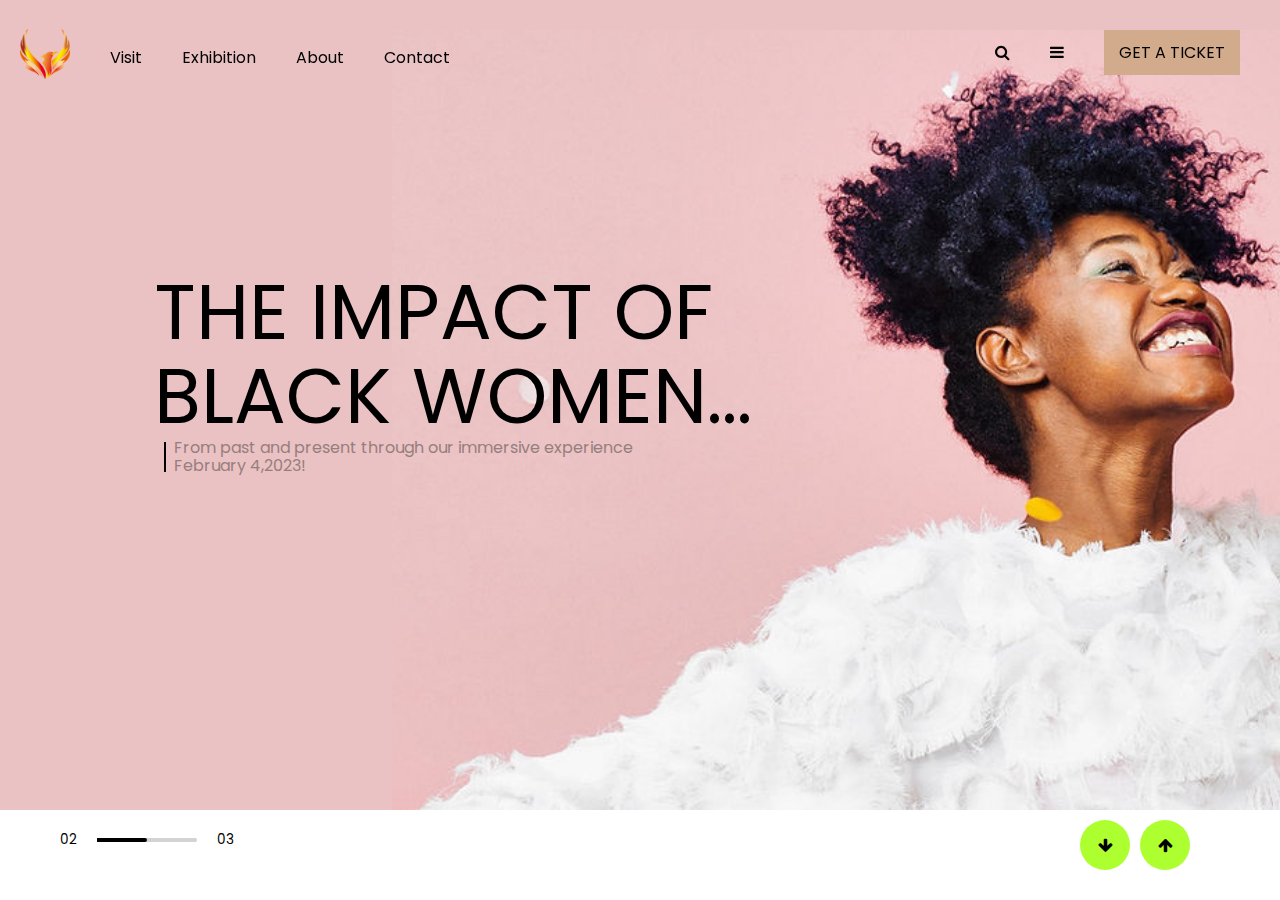
<file: index.html>
<!DOCTYPE html>
<html lang="en">
<head>
    <meta charset="UTF-8">
    <meta http-equiv="X-UA-Compatible" content="IE=edge">
    <meta name="viewport" content="width=device-width, initial-scale=1.0">
    <link rel="stylesheet" href="style.css">
    <link rel="stylesheet" href="https://cdnjs.cloudflare.com/ajax/libs/font-awesome/4.7.0/css/font-awesome.min.css">
    <link rel="preconnect" href="https://fonts.googleapis.com">
<link rel="preconnect" href="https://fonts.gstatic.com" crossorigin>
<link href="https://fonts.googleapis.com/css2?family=Poppins:ital,wght@0,100;0,200;0,300;0,400;0,500;0,600;1,100;1,200&family=Roboto:wght@300&display=swap" rel="stylesheet">
    <title>Document</title>
</head>
<body>
    <div class="header">
        <div class="left-header">
            <div class="logo">
                <img src="./pngwing.png" alt="Logo">
            </div>
        <ul class="navlinks" tabIndex="0">
            <li>Visit</li>
            <li>Exhibition</li>
            <li>About</li>
            <li>Contact</li>
        </ul>
        </div>

        <div class="right-header">
            <ul>
                <li class="right-icons"><i class="fa fa-search"></i></li>
                <li class="right-icons ham"><i class="fa fa-bars"></i></li>
                <li class="right-icons btn">GET A TICKET</li>
            </ul>
        </div>
    </div>
    <section class="hero">
        <div class="hero-img">
            <img src="backg.jpg" alt="">
        </div>
        <div class="hero-txt">
           <p class="large-hero">THE IMPACT OF BLACK WOMEN...</p> 
           <p class="small-hero">From past and present through our immersive experience February 4,2023!</p>
        </div>
    </section>
    <section class="footer">
        <div class="left-foot">
            <div>02</div>
            <div class="line"></div>
            <div>03</div>
        </div>
        <div class="right-foot">
            <div class="left-arrow"><i class="fa fa-arrow-down"></i></div>
            <div  class="right-arrow"><i class="fa fa-arrow-up"></i></div>
        </div>
    </section>
  <script src="script.js"></script>
</body>
</html>
</file>
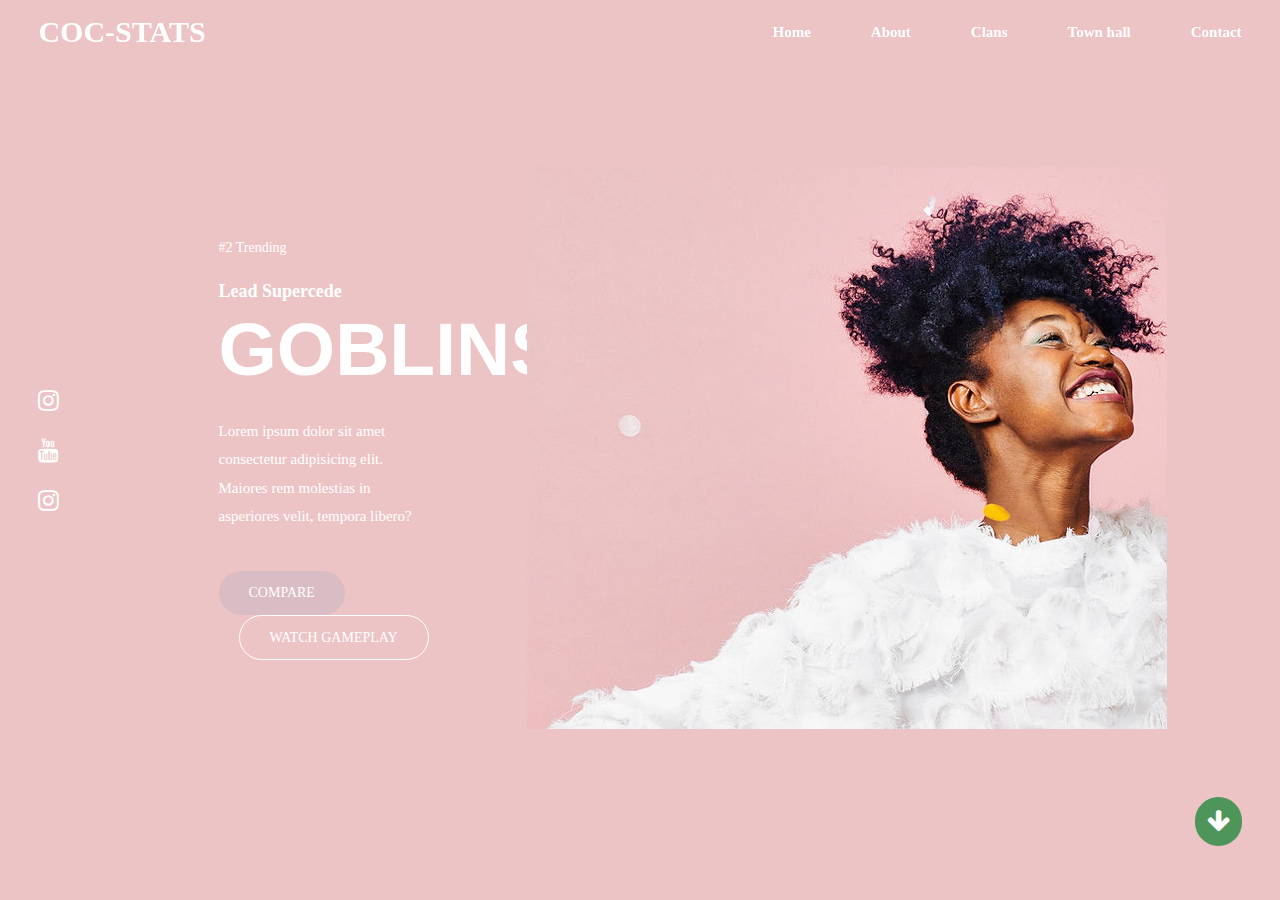
<file: index2.html>
<!DOCTYPE html>
<html lang="en">
<head>
    <meta charset="UTF-8">
    <meta http-equiv="X-UA-Compatible" content="IE=edge">
    <meta name="viewport" content="width=device-width, initial-scale=1.0">
    <link rel="stylesheet" href="style2.css">
    <link rel="stylesheet" href="https://cdnjs.cloudflare.com/ajax/libs/font-awesome/4.7.0/css/font-awesome.min.css">
    <title>Document</title>
</head>
<body>
    <header>
        <div class="logo"><a href="#">COC-STATS</a></div>
        <ul class="navlist">
            <li><a href="#">Home</a></li>
            <li><a href="#">About</a></li>
            <li><a href="#">Clans</a></li>
            <li><a href="#">Town hall</a></li>
            <li><a href="#">Contact</a></li>
        </ul>
        <div class="ham">
            <i class="fa fa-bars"></i>
        </div>
    </header>
    <section class="hero">
        <div class="hero-text">
            <h5>#2 Trending</h5>
            <h4>Lead Supercede</h4>
            <h1>GOBLINS</h1>
            <p>Lorem ipsum dolor sit amet consectetur adipisicing elit. Maiores rem molestias in asperiores velit, tempora libero?</p>
            <a href="#">Compare</a>
            <a href="#"  class="ctaa">Watch Gameplay</a>
        </div>
        <div class="hero-img">
            <img src="backg.jpg" alt="">
        </div>
    </section>
    <div class="icons">
        <a href="#"><i class="fa fa-instagram"></i></a>
        <a href="#"><i class="fa fa-youtube"></i></a>
        <a href="#"><i class="fa fa-instagram"></i></a>
    </div>
    <div class="scroll-down">
        <a href="#"><i class="fa fa-arrow-down"></i></a>
    </div>
</body>
</html>
</file>
<file: style.css>
*{
    margin: 0px;
    padding: 0px;
    box-sizing: border-box;
    font-family: 'Poppins', sans-serif;
    /* font-family: 'Roboto', sans-serif; */
}
.header{
    position: fixed;
    display: flex;
    justify-content: space-between;
    width: 100%;
    z-index: 99;
    align-items: center;
    padding: 20px;
}

.logo img{
    height: 50px;
    width: 50px;
    margin-right: 20px;
}

.left-header ul,.right-header ul{
    display: flex;
    text-decoration: none;
}

.left-header{
    display: flex;
    justify-content: center;
    align-items: center;
}

.left-header ul li,.right-header ul li{
    list-style-type: none;
    margin: 20px 20px;
}



.btn{
    background-color: #d2ab8c;
    padding: 10px 15px;
    margin-top: 10px !important;
    transition: all .5s ease-in;
}

.btn:hover{
    transform: translateX(7px);
    border-radius: 10px;
}

.thumbnail{
    width: 10px;
    height: 5px;
    background-color: black;
}

.right-icons{
    cursor: pointer;
}

.hero{
    height: 90vh;
    background-color: #eac2c3;
}

.hero-img{
    height: 100%;
    /* background: green; */
    display: flex;
    justify-content: end;

}
.hero-img img{
    margin-top: 30px;
}

.hero-txt{
    /* background: black; */
    position: absolute;
    top: 30%;
    left: 12%;
    width: 700px;
    line-height: 1.1;
    /* position: relative; */
}

.large-hero{
    font-size: 4.8rem;
}


.small-hero{
    font-size: 1rem;
    width: 70%;
    position: relative;
    color: #967e7e;
    transform: translateX(20px);
    
}
.small-hero:before{
    content: '';
    display: block;
    width: 2px;
    background-color: black;
    height: 30px;
    position: absolute;
    top: 10%;
    left: -10px;
    margin-right: 20px;
  
}

.footer{
    display: flex;
    justify-content: space-between;
}

.left-foot{
    display: flex;
    justify-content: center;
    align-items: center;
}
.line{
    height: 4px;
    width: 100px;
    background-color: rgb(211, 211, 211);
    border-radius: 10px;
}
.line:after{
    content: '';
    display: block;
    width: 50px;
    height: 4px;
    background-color: black;
    border-top-right-radius:10px;
    border-bottom-right-radius: 10px;
}

.right-foot{
    width: 200px;
    display: flex;
}

.right-foot div{
    /* padding: 15px; */
    background-color: greenyellow;
    margin-right: 10px;
    width: 50px;
    height: 50px;
    display: flex;
    justify-content: center;
    align-items: center;
    text-align: center;
    margin-top: 10px;
}

.right-foot div{
    border-radius: 50%;
}

.left-foot{
    margin-left: 50px;
}

.left-foot div{
    margin: 10px;
    font-size: 0.85rem;
}


@media (max-width:900px){
    .hero-txt .large-hero{
        font-size: 3.2rem;
        width: 410px;
    }
}

@media (max-width:789px){
    .header{
        padding-top:10px;
        padding-bottom: 10px;
    }

    .hero-txt .large-hero{
        font-size: 2.5rem;
        width: 350px;
    }

    .hero-txt .small-hero{
        font-size: 0.7rem;
    }

    .small-hero:before{
        left: -10%;
    }

    .hero-img img{
        margin-top: 50px;
    }
    .btn{
        margin: 0;
    }
}


@media (max-width:789px){
    .hero-txt {
        top: 50%;
        left: 12%;
        font-size: 2.5rem;
        width: 250px;
    }
    .right-foot{
        width: 150px;
        margin-right: 10px;
    }

    .right-foot div{
        height: 30px;
        width: 30px;
        font-size: 0.7rem;
    }

    .left-foot{
        font-size: 0.6rem;
    }
}

@media (max-width:600px){
    .left-foot{
        font-size: 0.6rem;
    }
    
    .right-foot{
        margin:0;
        width: 100px;
    }
    .left-foot div{
        margin: 5px;
    }

    .left-foot{
        margin: 0px;
        margin-left: 5px;
    }
    .right-foot{
        margin: 0px;
        padding: 5px;
    }

    .header{
        padding: 10px;
    }

    .btn{
        margin-right: 10px;
    }

    .left-header ul li,.right-header ul li{
        margin: 10px 10px;
    }
}


@media (max-width:800px){
    ul{
        transition: all 0.5s ease-in-out;
    }
    .left-header .navlinks{
        /* display: none; */
        flex-direction: column;
        position: absolute;
        top: 80%;
        left: 100%;
        width: 80%;
        text-align: center;
        transition: all 0.5s ease-in-out;   
    }
    .left-header .navlinks li{
        padding: 10px;
        display: block;
        background-color: #f8e8e8;
        margin: 0px;
        transition: all .3s ease-in;
        border-radius: 10px;
        margin: 3px 0px;
        opacity: 0.7;
    }

    .left-header .navlinks li:hover{
        color: white;
        background-color: #ca9a9a;
        opacity: 1;
        font-weight: 400;
        
    }

    .navlinks.open{
        display: block;
        transition: all .5s ease-in;
        left: 10%;
    }

    .btn{
        padding: 5px 10px;
        margin-bottom: 5px;
    }

    .hero-txt .small-hero{
        width: 90%;
        font-size: 0.75rem;
    }
    
}

@media (max-width:400px){
    header{
        padding: 10px;
    }
    .hero-txt{
        top: 70%;
    }

    .hero-txt .large-hero{
        font-size: 2.5rem;
        width: 200px;
        font-size: 1.5rem;
       
    }

    .hero-txt .small-hero{
        font-size: 0.76rem ; 
    }

    .btn{
        font-size: 0.8rem;
        padding: 5px 7px;
        margin: 0px;
    }
    
}
</file>
<file: style2.css>
*{
    padding:0;
    margin:0;
    box-sizing: border-box;
    list-style: none;
    text-decoration: none;
}

body{
    background-color: red;
}

.logo{
    font-size: 30px;
    font-weight: 700;
    color: white;
}
.logo a{
    color: white;
}

header{
    position: fixed;
    right: 0;
    top: 0;
    z-index: 1000;
    width: 100%;
    display: flex;
    align-items: center;
    justify-content: space-between;
    background-color: transparent;
    padding: 33px 9%;

}

.navlist{
    display: flex;
}

.navlist a{
    color: white;
    margin-left: 60px;
    font-size: 15px;
    font-weight: 600;
    border-bottom: 2px solid transparent;
    transition: all .55s ease;
}

.navlist a:hover{
    border-bottom: 2px solid white;
}

.ham{
    color: white;
    font-size: 25px;
    z-index: 10001;
    cursor: pointer;
    display: none;
}

.hero{
    height: 100%;
    width: 100%;
    min-height: 100vh;
    background-color: #ecc4c5;
    position: relative;
    display: grid;
    grid-template-columns: repeat(2,1fr);
    align-items: center;
    gap: 2rem;
}

.hero-text{
    padding: 0 19%;
}

.hero-text h5{
    font-size: 14px;
    font-weight: 400;
    color: white;
    margin-bottom: 40px;
}

.hero-text h1{
    font-family: Impact, Haettenschweiler, 'Arial Narrow Bold', sans-serif;
    font-size: 90px;
    line-height: 1;
    color: white;
    margin: 0 0 45px;
}

.hero-text h4{
    font-size: 18px;
    font-weight: 600;
    color: white;
    margin-bottom: 10px;
}

.hero-text p{
    color: white;
    font-size: 15px;
    line-height: 1.9;
    margin-bottom: 40px;
}

.hero-img {
    width: 700px;
    height: auto;
}

.hero-text a{
    display: inline-block;
    color:white;
    background: #dabcc4;
    padding: 12px 30px;
    line-height: 1.4;
    font-size: 14px;
    font-weight: 500;
    border-radius: 30px;
    text-transform: uppercase;
    transition: all .55s ease;
}

.hero-text a:hover{
    background: transparent;
    border: 1px solid white;
    transform: translateX(5px);
}

.hero-text a.ctaa{
    background: transparent;
    border: 1px solid white;
    margin-left: 20px;
}

.icons{
    position:absolute;
    top: 50%;
    padding: 0 7%;
    transform: translateY(-50%);
}

.icons i {
    display: block;
    margin: 26px 0;
    font-size: 24px;
    color: white;
    transition: all .50s ease;
}

.icons i:hover{
    color: #4d9559;
    transform: translateY(-5px);
}

.scroll-down{
    position: absolute;
    bottom: 6%;
    right: 9%;
}

.scroll-down i{
    display: block;
    padding: 12px;
    font-size: 25px;
    color: white;
    background: #4d9559;
    border-radius: 30px;
    transition: all .50s ease;
}

.scroll-down i:hover{
    transform: translateY(-5px);
}

@media(max-width:1535px){
    header{
        padding: 15px 3%;
        transition: .2s;
    }

    .icons{
        padding: 0 3%;
        transition: .2s;
    }

    .scroll-down{
        right:3%;
        transition: .2s;
    }
}

@media(max-width:1460px){
    section{
        padding: 0 12%;
        transition: .2s;
    }
}

@media(max-width:1340px){
   .hero-img{
    width: 100%;
    height: auto;
   }

   .hero-text h1{
    font-size: 75px;;
    margin: 0 0 30px;
   }

   .hero-text h5{
    margin-bottom: 25px;
   }
}

@media  (max-width: 1195px){

    section{
        padding: 0 3%;
        transition: .2s;
    }

    .hero-text{
        padding-top: 115px;
    }

    .hero-img{
        text-align: center;
    }

    .hero-img img{
        width: 560px;
        height: auto;
    }

    .hero{
        height: 100%;
        gap:1rem;
        grid-template-columns: 1fr;
    }

    .icons{
        display: none;
    }

    .scroll-down{
        display: none;
    }
}
    
@media  (max-width: 990px){
    .ham{
        display: block;
    }

    .navlist{
        position: absolute;
        top: 100%;
        right:-100%;
        width: 300px;
        height: 40vh;
        background: #ecc4c5;
        display: flex;
        align-items: center;
        flex-direction: column;
        padding: 50px 20px;
        transition: all .55s ease;
    }

    .navlist a{
        margin-left: 0;
        display: block;
        margin: 7px 0;
        
    }
}

@media  (max-width: 680px){
    .hero-img img{
        width: 100%;
        height: auto;
    }
}
</file>
